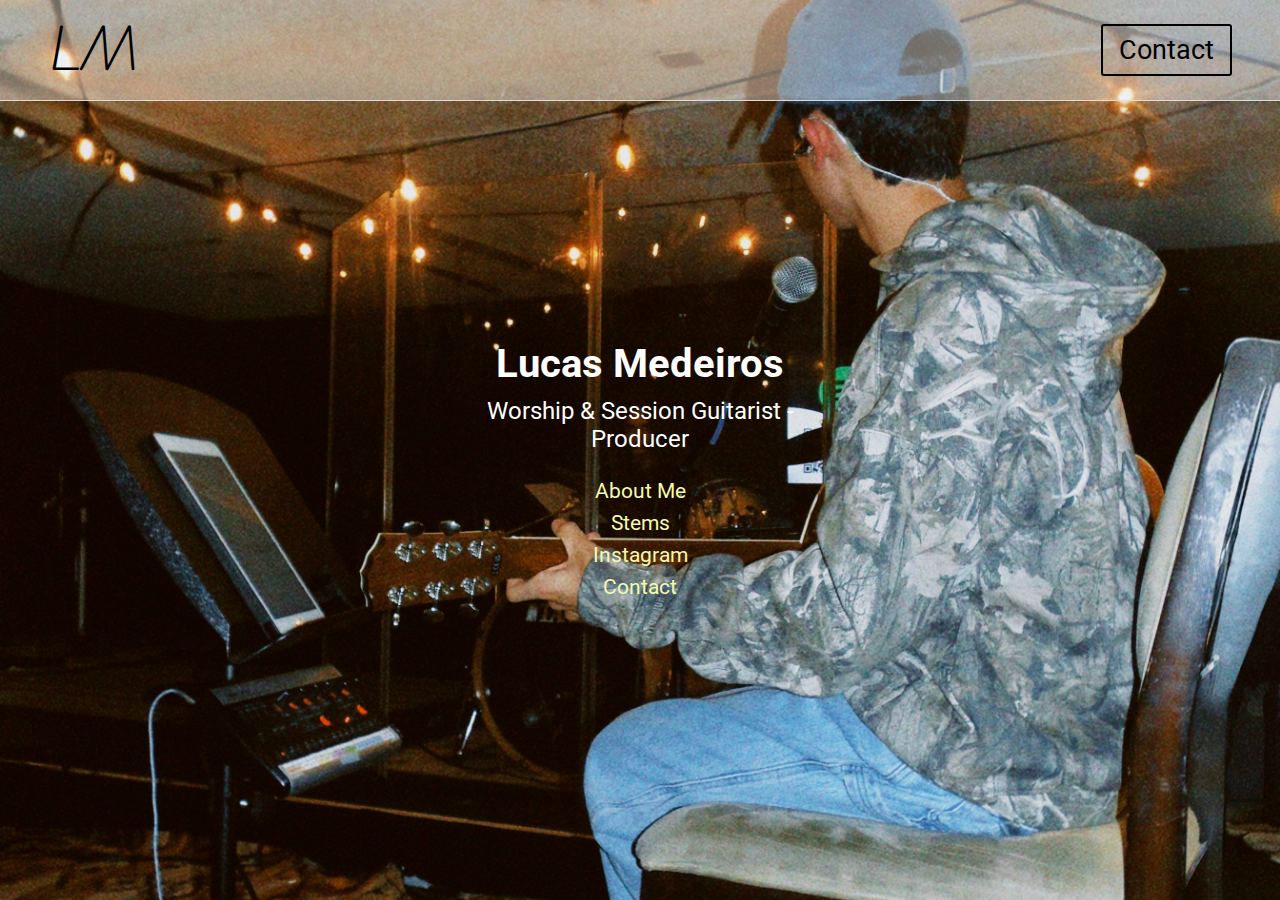
<file: index.html>
<!DOCTYPE html>
<html lang="en">
<head>
    <meta charset="UTF-8" />
    <meta name="viewport" content="width=device-width, initial-scale=1.0"/>
    <link rel="preconnect" href="https://fonts.googleapis.com">
    <link rel="preconnect" href="https://fonts.gstatic.com" crossorigin>
    <link 
        href="https://fonts.googleapis.com/css2?family=Edu+AU+VIC+WA+NT+Hand:wght@400..700&family=Roboto:ital,wght@0,100;0,300;0,400;0,500;0,700;0,900;1,100;1,300;1,400;1,500;1,700;1,900&display=swap" 
        rel="stylesheet"
    >
    <title>Jesus Loves YOU!</title>

    <style>
        html, body {
            margin: 0;
            padding: 0;
            height: 100%;
            font-family: "Roboto", sans-serif;
            font-weight: 400;
            font-style: normal;
        }

        /* Header Styles */
        header {
            position: absolute;
            top: 0;
            left: 0;
            width: 100%;
            background: rgba(255, 255, 255, 0.398);
            display: flex;
            justify-content: space-between;
            align-items: center;
            padding: 0.5rem 3rem;
            box-sizing: border-box;
            border-bottom: 1px solid #ddd;
            z-index: 10;
        }

        header h1 {
            margin: 0;
            font-size: 3rem;
            font-family: "Edu AU VIC WA NT Hand", serif;
            font-weight: 400;
            font-style: normal;
            font-optical-sizing: auto;
            color: black;
        }


        header a.contact-link {
            background: transparent;
            color: #000;
            border: 2px solid #000;
            padding: 0.5rem 1rem;
            text-decoration: none;
            cursor: pointer;
            font-size: 1.7rem;
            border-radius: 3px;
            transition: background 0.3s ease;
        }

        header a.contact-link:hover {
            background: rgba(0, 0, 0, 0.206);
        }

        a{
            text-decoration: none;
            color: black;
        }

        /* Main Content Area */
        main {
            background: url(3.JPG) no-repeat center center fixed;
            background-size: cover;
            min-height: 100vh;
            display: flex;
            justify-content: center;
            align-items: center;
            text-align: center;
            padding: 2rem;
            box-sizing: border-box;
            flex-direction: column;
            padding-top: 60px;
        }

        .main-container {
            border-radius: 5px;
            padding: 2rem;
            max-width: 400px;
            width: 100%;
        }

        .main-container h1 {
            color: white;
            font-size: 40px;
            margin-bottom: 0;
        }

        .main-container h2 {
            color: white;
            font-weight: 400;
            margin-top: 10px;
            margin-bottom: 10px;
        }

        .links-section h2 {
            margin: 0 0 1rem;
            font-size: 0.5rem;
            color: rgb(129, 120, 220);
            font-weight: 500;
        }

        .links {
            list-style-type: none;
            margin: 0;
            padding: 1rem;
            display: flex;
            flex-direction: column;
            align-items: center;
            gap: 0.5rem;
            flex-wrap: wrap;
        }

        .links a {
            text-decoration: none;
            font-size: 1.3rem;
            color: rgb(246, 249, 172);
            padding: 0.3rem 1rem;
            border-radius: 5px;
            transition: background 0.3s ease, transform 0.3s ease;
            position: relative;
        }

        .links a::after {
            content: "";
            position: absolute;
            left: 0;
            bottom: 0;
            width: 0%;
            height: 2px;
            background: white;
            transition: width 0.3s ease;
        }

        .links a:hover::after {
            width: 100%;
        }

        .links-section {
            margin-bottom: 2rem;
        }

        .links-section:last-child {
            margin-bottom: 0;
        }

        @media (max-width: 700px) {
            header {
                height: 100px;
            }
        }
    </style>
</head>
<body>
    <header>
        <h1><a href="index.html">LM</a></h1>
        <a class="contact-link" href="mailto:garcia.lucas3110@icloud.com">Contact</a>
    </header>

    <main>
        <div class="main-container">
            <h1>Lucas Medeiros</h1>
            <h2>Worship & Session Guitarist - Producer</h2>
            <div class="hehe">
                <div class="links-section">
                    <ul class="links">
                        <li><a href="learn.html">About Me</a></li>
                        <li><a  href="stems.html">Stems</a></li>
                        <li><a  href="https://www.instagram.com/lucasm_3110/">Instagram</a></li>
                        <li><a href="mailto:garcia.lucas3110@icloud.com">Contact</a></li>
                    </ul>
                </div>
            </div>
        </div>
    </main>
</body>
</html>
</file>
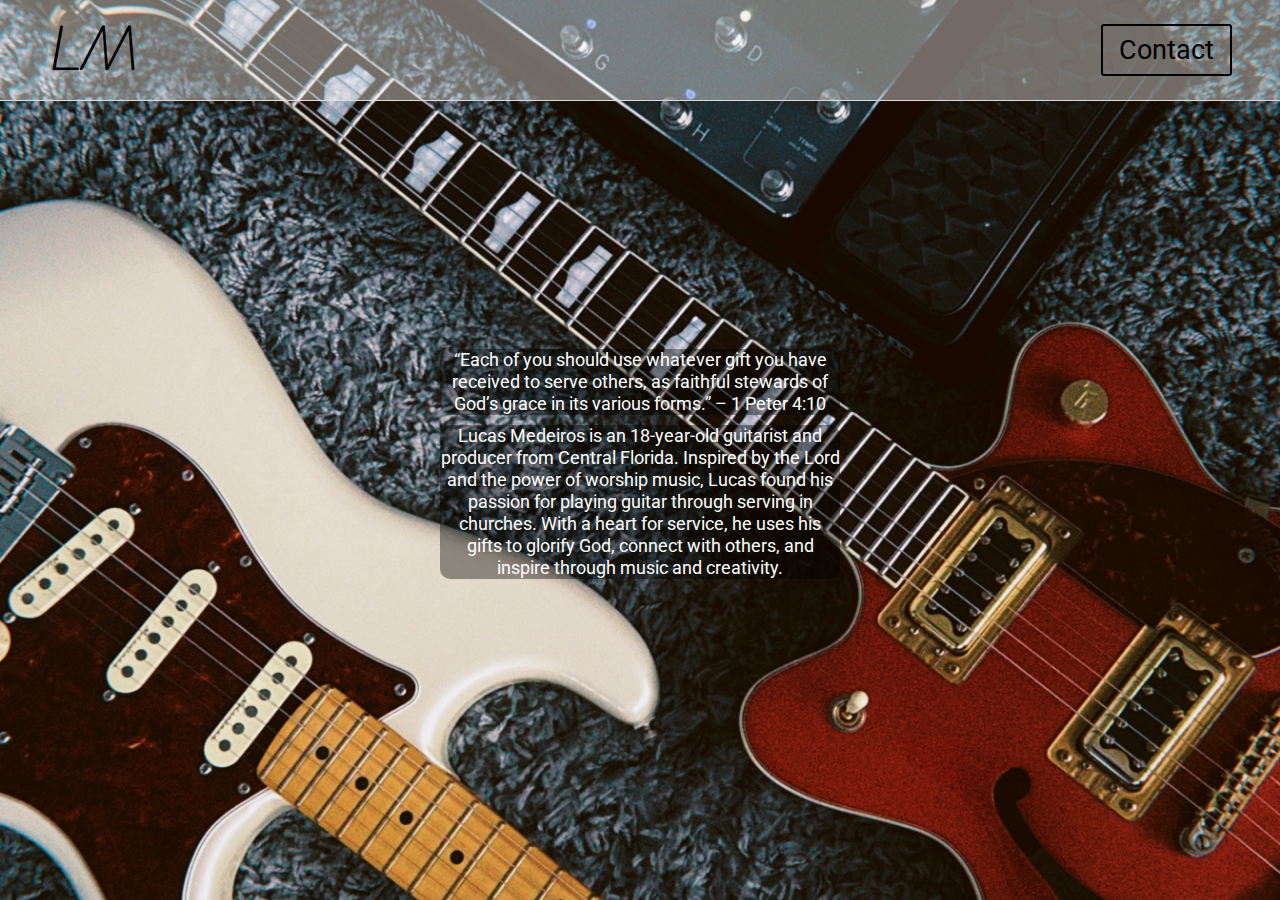
<file: learn.html>
<!DOCTYPE html>
<html lang="en">
<head>
    <meta charset="UTF-8" />
    <meta name="viewport" content="width=device-width, initial-scale=1.0"/>
    <link rel="preconnect" href="https://fonts.googleapis.com">
    <link rel="preconnect" href="https://fonts.gstatic.com" crossorigin>
    <link 
        href="https://fonts.googleapis.com/css2?family=Edu+AU+VIC+WA+NT+Hand:wght@400..700&family=Roboto:ital,wght@0,100;0,300;0,400;0,500;0,700;0,900;1,100;1,300;1,400;1,500;1,700;1,900&display=swap" 
        rel="stylesheet"
    >
    <title>Learn More</title>

    <style>
        html, body {
            margin: 0;
            padding: 0;
            height: 100%;
            font-family: "Roboto", sans-serif;
            font-weight: 400;
            font-style: normal;
            background-color: black;
        }

        /* Header Styles */
        header {
            position: absolute;
            top: 0;
            left: 0;
            width: 100%;
            background: rgba(255, 255, 255, 0.398);
            display: flex;
            justify-content: space-between;
            align-items: center;
            padding: 0.5rem 3rem;
            box-sizing: border-box;
            border-bottom: 1px solid #ddd;
            z-index: 10;

        }

        header h1 {
            margin: 0;
            font-size: 3rem;
            font-family: "Edu AU VIC WA NT Hand", serif;
            font-weight: 400;
            font-style: normal;
            font-optical-sizing: auto;
            color: black;
        }


        header a.contact-link {
            background: transparent;
            color: #000;
            border: 2px solid #000;
            padding: 0.5rem 1rem;
            text-decoration: none;
            cursor: pointer;
            font-size: 1.7rem;
            border-radius: 3px;
            transition: background 0.3s ease;
        }

        header a.contact-link:hover {
            background: rgba(0, 0, 0, 0.206);
        }

        a{
            text-decoration: none;
            color: black;
        }

        /* Main Content Area */
        main {
            background: url(1.JPG) no-repeat center center fixed;
            background-size: cover;
            min-height: 100vh;
            display: flex;
            justify-content: center;
            align-items: center;
            text-align: center;
            padding: 2rem;
            box-sizing: border-box;
            flex-direction: column;
 padding-top: 60px;
        }

        .main-container {
            border-radius: 5px;
            padding: 2rem;
            max-width: 400px;
            width: 100%;
        }

        .main-container h1 {
            color: white;
            font-size: 40px;
            margin-bottom: 0;
        }

        .main-container h2 {
            color: white;
            font-weight: 400;
            margin-top: 10px;
            margin-bottom: 10px;
            line-height: 22px;
            font-size: 18px;
            background-color: rgba(0, 0, 0, 0.38);
            border-radius: 10px;
        }

        .links-section h2 {
            margin: 0 0 1rem;
            font-size: 0.5rem;
            color: rgb(129, 120, 220);
            font-weight: 500;
        }

        .links {
            list-style-type: none;
            margin: 0;
            padding: 1rem;
            display: flex;
            flex-direction: column;
            align-items: center;
            gap: 0.5rem;
            flex-wrap: wrap;
        }

        .links a {
            text-decoration: none;
            font-size: 1.3rem;
            color: rgb(246, 249, 172);
            padding: 0.3rem 1rem;
            border-radius: 5px;
            transition: background 0.3s ease, transform 0.3s ease;
            position: relative;
        }

        .links a::after {
            content: "";
            position: absolute;
            left: 0;
            bottom: 0;
            width: 0%;
            height: 2px;
            background: white;
            transition: width 0.3s ease;
        }

        .links a:hover::after {
            width: 100%;
        }

        .links-section {
            margin-bottom: 2rem;
        }

        .links-section:last-child {
            margin-bottom: 0;
        }

        @media (max-width: 700px) {
            header {
                height: 100px;
            }
        }
    </style>
</head>
<body>
    <header>
        <h1><a href="index.html">LM</a></h1>
        <a class="contact-link" href="mailto:garcia.lucas3110@icloud.com">Contact</a>
    </header>

    <main>
        <div class="main-container">
            <h2>“Each of you should use whatever gift you have received to serve others, as faithful stewards of God’s grace in its various forms.” – 1 Peter 4:10</h2>
            <h2>Lucas Medeiros is an 18-year-old guitarist and producer from Central Florida. Inspired by the Lord and the power of worship music, Lucas found his passion for playing guitar through serving in churches. With a heart for service, he uses his gifts to glorify God, connect with others, and inspire through music and creativity.</h2>
        </div>
    </main>
</body>
</html>
</file>
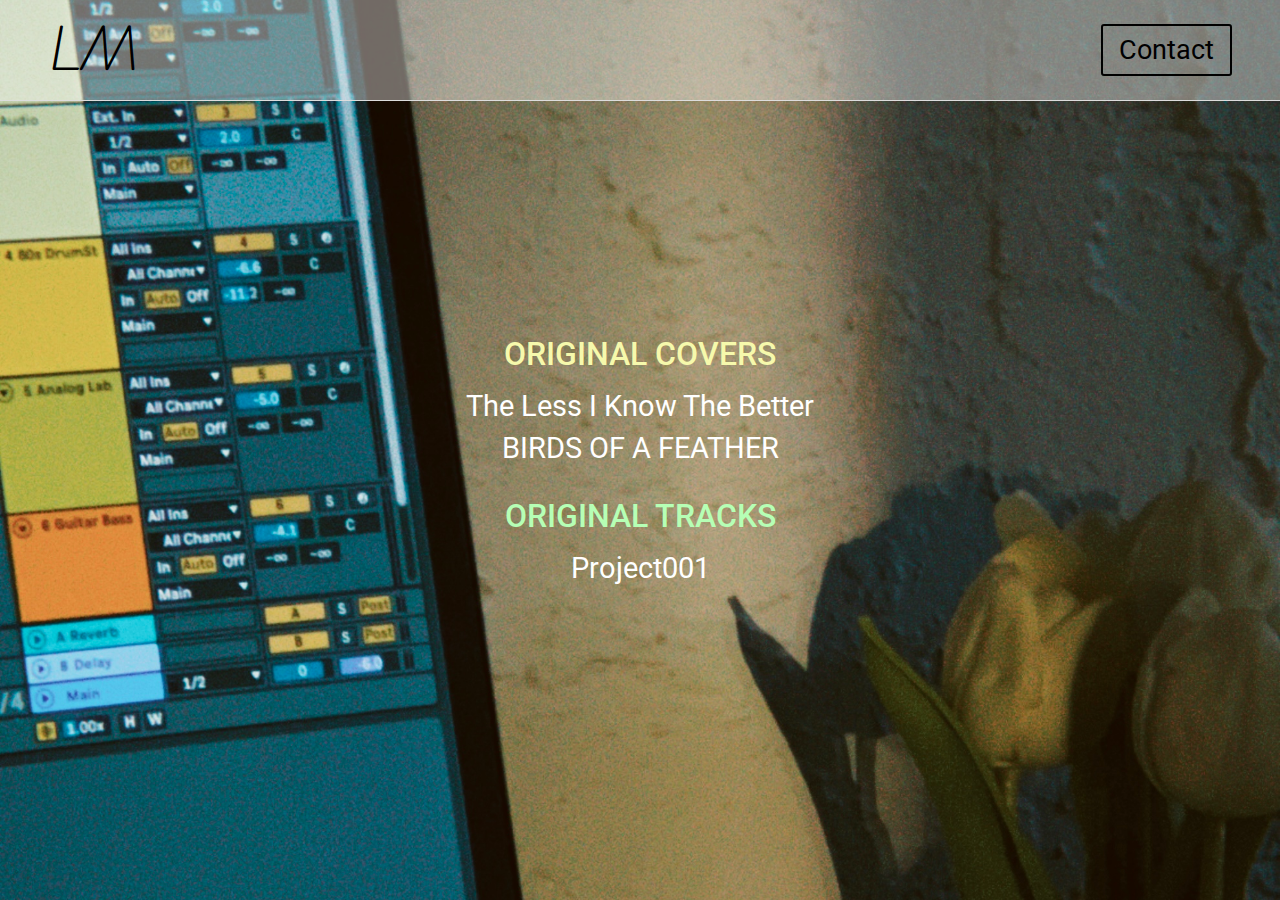
<file: stems.html>
<!DOCTYPE html>
<html lang="en">
<head>
<meta charset="UTF-8" />
<meta name="viewport" content="width=device-width, initial-scale=1.0"/>
<link rel="preconnect" href="https://fonts.googleapis.com">
<link rel="preconnect" href="https://fonts.gstatic.com" crossorigin>
<link href="https://fonts.googleapis.com/css2?family=Edu+AU+VIC+WA+NT+Hand:wght@400..700&family=Roboto:ital,wght@0,100;0,300;0,400;0,500;0,700;0,900;1,100;1,300;1,400;1,500;1,700;1,900&display=swap" rel="stylesheet">
<title>Jesus Loves YOU!</title>

<style>
    body, html {
        margin: 0;
        padding: 0;
        height: 100%;
        font-family: Arial, sans-serif;
        font-family: "Roboto", serif;
  font-weight: 400;
  font-style: normal;
    }

    /* Header Styles */
    header {
        position: absolute;
    top: 0;
    left: 0;
    width: 100%;
    background: rgba(255, 255, 255, 0.398); /* Semi-transparent white */
    display: flex;
    justify-content: space-between;
    align-items: center;
    padding: 0.5rem 3rem;
    box-sizing: border-box;
    border-bottom: 1px solid #ddd;
    z-index: 10; /* Ensure the header appears on top of main */
 
}

    header h1 {
        margin: 0;
        font-size: 3rem;
        font-weight: normal;
        font-family: "Edu AU VIC WA NT Hand", serif;
  font-optical-sizing: auto;
  font-weight: 400;
  font-style: normal;
    }

    header a.contact-link {
    background: transparent;
    color: #000;
    border: 2px solid #000;
    padding: 0.5rem 1rem;
    text-decoration: none;
    cursor: pointer;
    font-size: 1.7rem;
    border-radius: 3px;
    transition: background 0.3s ease; /* Added transition */
}

header a.contact-link:hover {
    background: rgba(0, 0, 0, 0.206);
}
 
    /* Main Content Area */
    main {
        background: url(4.JPG) no-repeat center center fixed;
        background-size: cover;
            min-height: 100vh;
            display: flex;
            justify-content: center;
            align-items: center;
            text-align: center;
            padding: 2rem;
            box-sizing: border-box;
            flex-direction: column;
            padding-top: 60px;
    }

    .links-container {
        border-radius: 5px;
        padding: 2rem;
        max-width: 400px;
        display: block;
    width: 100%; /* optional */
    }

    .links-section {
        margin-bottom: 2rem;
    }

    .links-section:last-child {
        margin-bottom: 0;
    }

    .links-section h2 {
        margin: 0;
        margin-bottom: 1rem;
        font-size: 2rem;
        color: rgb(129, 120, 220);
        font-weight: 500;
    }

    .links {
        list-style-type: none;
        margin: 0;
        padding: 0;
    }

    .links li {
        margin: 0.5rem 0;
    }

    .links a {
        text-decoration: none;
        color: white;
        font-size: 1.8rem;
    }

    .links a:hover {
        text-decoration: underline;
    }
    a{
            text-decoration: none;
            color: black;
        }

    /* Responsive adjustments */
    @media (max-width: 700px) {
header{
    height: 100px; 
}
    }
</style>
</head>
<body>

<header>
    <h1><a href="index.html">LM</a></h1>
    <a class="contact-link" href="mailto:garcia.lucas3110@icloud.com">Contact</a>
</header>


<main>



    <div class="links-container">
        <div class="links-section">
            <h2 style=" color: rgb(246, 249, 172);;">ORIGINAL COVERS</h2>
            <ul class="links">
                <li><a href="https://lucasmedeiros3110.gumroad.com/l/ssnva">The Less I Know The Better</a></li>
                <li><a href="https://lucasmedeiros3110.gumroad.com/l/ofabt">BIRDS OF A FEATHER</a></li>
            </ul>
        </div>
        <div class="links-section">
            <h2 style="color: rgb(182, 255, 181);">ORIGINAL TRACKS</h2>
            <ul class="links">
                <li><a href="https://lucasmedeiros3110.gumroad.com/l/aqetro?_gl=1*1m2wmox*_ga*NjY5OTQzNjQwLjE3MzQ2MjAxNTc.*_ga_6LJN6D94N6*MTczNDYyMDE1Ni4xLjEuMTczNDYyMTUwMS4wLjAuMA..">Project001</a></li>
                <!-- Add more links as needed -->
            </ul>
        </div>
    </div>
</main>

</body>
</html>
</file>
